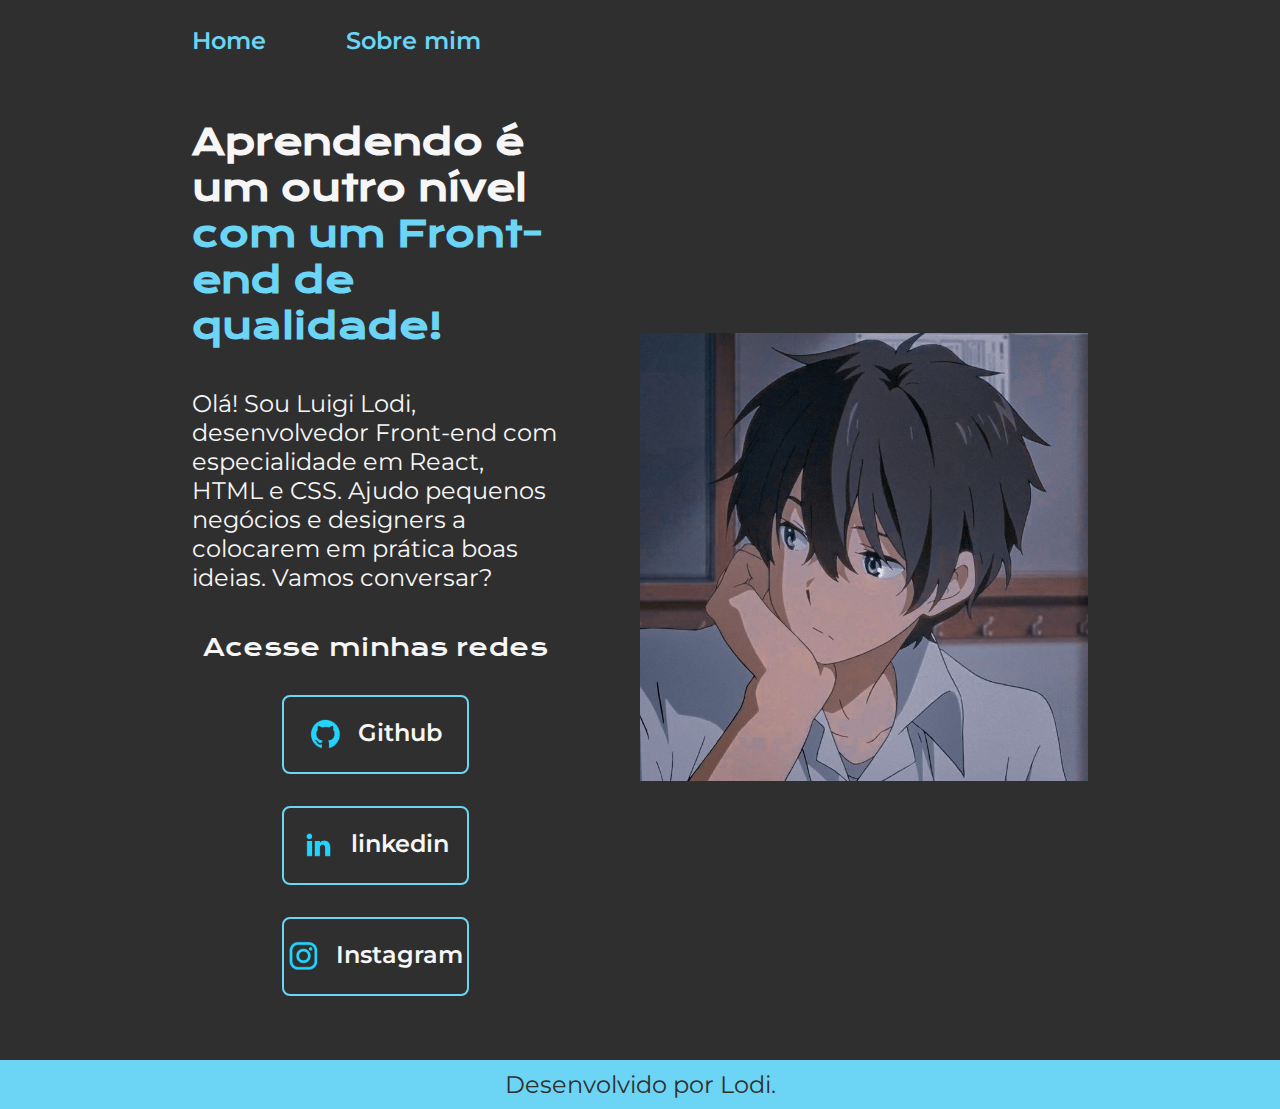
<file: index.html>
<!DOCTYPE html>
<html lang="pt-br">

<head>
    <meta charset="UTF-8">
    <meta http-equiv="X-UA-Compatible" content="IE=edge">
    <meta name="viewport" content="width=device-width, initial-scale=1.0">
    <title>Portifolio</title>
    <link rel="stylesheet" href="./styles/style.css">
</head>

<body>
    <header class="cabecalho">
        <nav class="cabecalho__menu">
            <a class="cabecalho__menu__link" href="index.html">Home</a>
            <a class="cabecalho__menu__link" href="about.html">Sobre mim</a>
        </nav>
    </header>
    <main class="apresentacao">
        <section class="apresentacao__conteudo">
            <h1 class="apresentacao__conteudo__titulo">Aprendendo é um outro nível <strong 
            class="titulo-destaque">com um Front-end de qualidade!
            </strong></h1>
            <p class="apresentacao__conteudo__texto">Olá! Sou Luigi Lodi, desenvolvedor
            Front-end com especialidade em React, HTML e
            CSS. Ajudo pequenos negócios e designers a
            colocarem em prática boas ideias. Vamos
            conversar?</p>
            <div class="apresentacao__links">
                <h2 class="apresentacao__links__subtitulo">Acesse minhas redes</h2>
                <a class="apresentacao__links__navegacao" href="https://github.com/luigi.lodi">
                    <img src="./assets/github.png">
                    Github
                </a>
                <a class="apresentacao__links__navegacao" href="https://linkedin.com/inluigi.lodi">
                    <img src="./assets/linkedin.png">
                    linkedin
                </a>
                <a class="apresentacao__links__navegacao" href="https://instagram.com/luigi.lodi">
                    <img src="./assets/instagram.png">
                    Instagram
                </a>
            </div>
        </section>
        <img class="apresentacao__imagem" src="./assets/pp.jpg" alt="Foto da Joana Santos programando">
    </main>
    <footer class="rodape">
        <p>Desenvolvido por Lodi.</p>
    </footer>
</body>

</html>
</file>
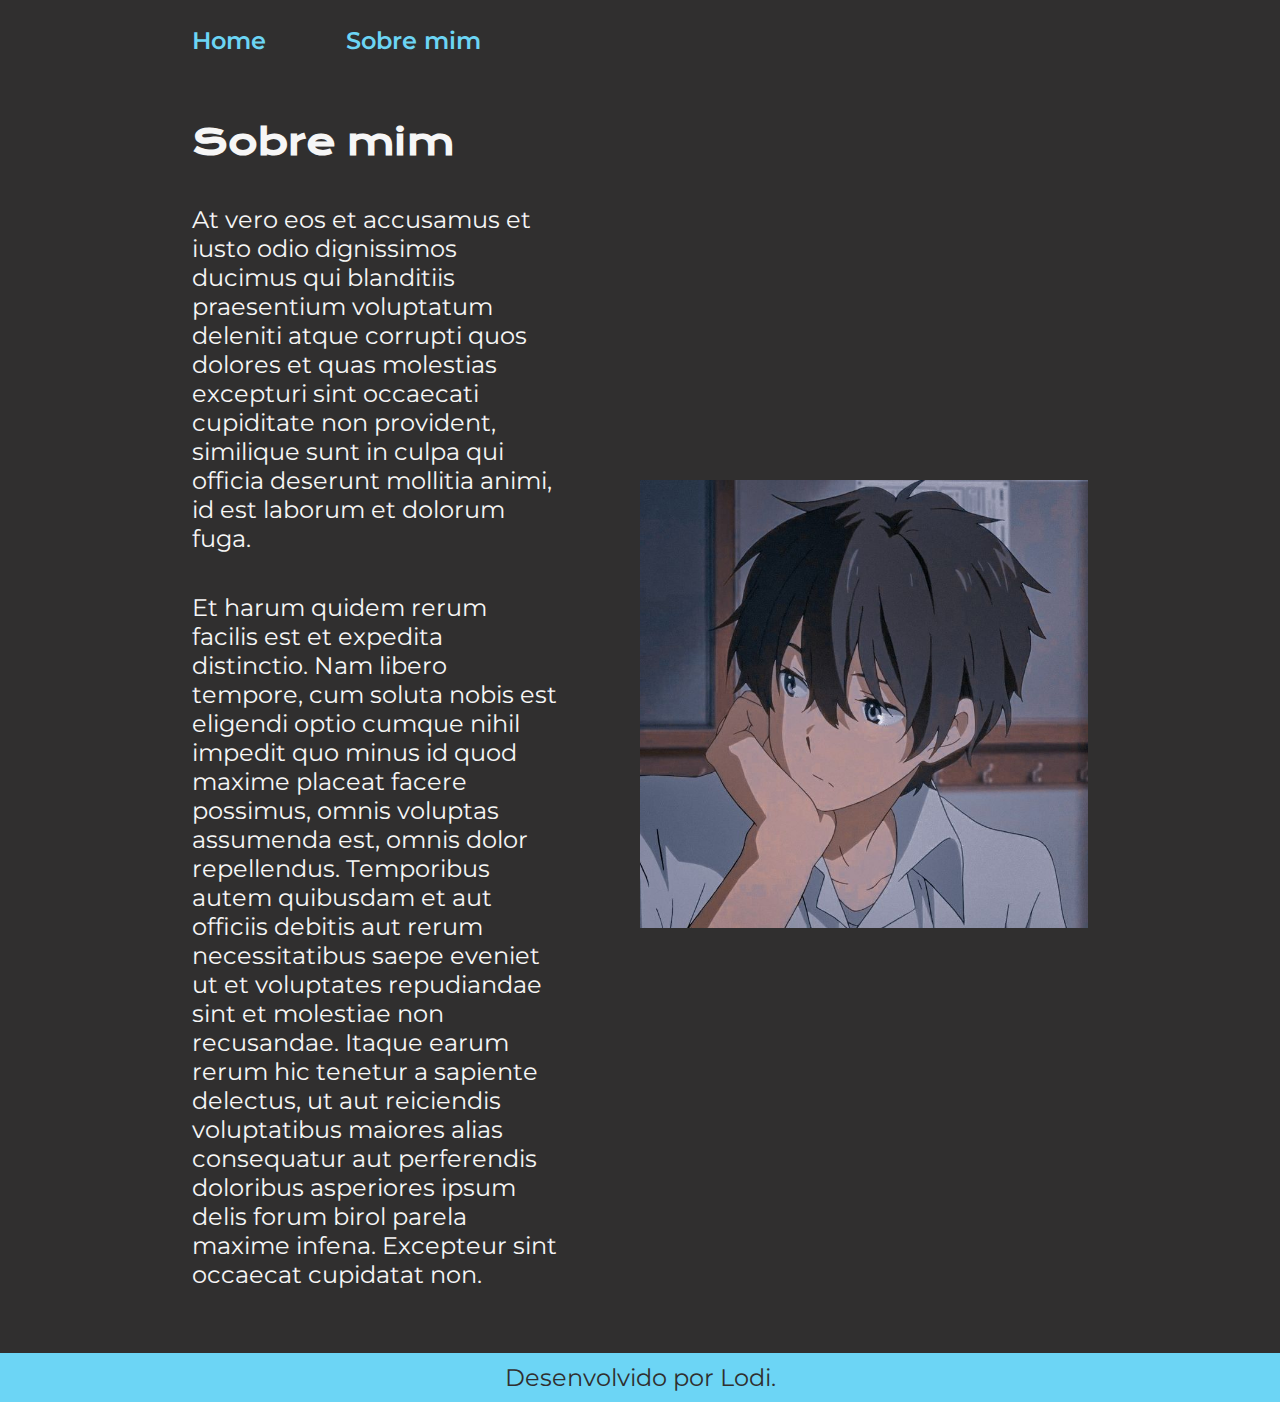
<file: about.html>
<!DOCTYPE html>
<html lang="pt-br">

<head>
    <meta charset="UTF-8">
    <meta http-equiv="X-UA-Compatible" content="IE=edge">
    <meta name="viewport" content="width=device-width, initial-scale=1.0">
    <title>Sobre mim</title>
    <link rel="stylesheet" href="./styles/style.css">
</head>

<body>
    <header class="cabecalho">
        <nav class="cabecalho__menu">
            <a class="cabecalho__menu__link" href="index.html">Home</a>
            <a class="cabecalho__menu__link" href="about.html">Sobre mim</a>
        </nav>
    </header>

    <main class="apresentacao">
        <section class="apresentacao__conteudo">
            <h1 class="apresentacao__conteudo__titulo">Sobre mim</h1>
            <p class="apresentacao__conteudo__texto">At vero eos et accusamus et iusto odio dignissimos ducimus qui blanditiis praesentium voluptatum deleniti
                atque corrupti quos dolores et quas molestias excepturi sint occaecati cupiditate non provident,
                similique sunt in culpa qui officia deserunt mollitia animi, id est laborum et dolorum fuga.
            </p>
            <p class="apresentacao__conteudo__texto">
                Et harum quidem rerum facilis est et expedita distinctio. Nam libero tempore, cum soluta nobis est
                eligendi optio cumque nihil impedit quo minus id quod maxime placeat facere possimus, omnis voluptas
                assumenda est, omnis dolor repellendus. Temporibus autem quibusdam et aut officiis debitis aut rerum
                necessitatibus saepe eveniet ut et voluptates repudiandae sint et molestiae non recusandae. Itaque earum
                rerum hic tenetur a sapiente delectus, ut aut reiciendis voluptatibus maiores alias consequatur aut
                perferendis doloribus asperiores ipsum delis forum birol parela maxime infena. Excepteur sint occaecat
                cupidatat non.</p>
        </section>
        <img class="apresentacao__imagem" src="./assets/pp.jpg" alt="Foto minha">
    </main>

    <footer class="rodape">
        <p>Desenvolvido por Lodi.</p>
    </footer>
</body>

</html>
</file>
<file: styles/style.css>
@import url('https://fonts.googleapis.com/css2?family=Krona+One&family=Montserrat:wght@400;600&display=swap');

:root {
    --cor-primaria: #302f2f;
    --cor-secundaria: #F6F6F6;
    --cor-terciaria: #6cd5f5;
    --cor-hover: #6b6b6b;

    --fonte-primaria: 'Krona One', sans-serif;
    --fonte-secundaria: 'Montserrat', sans-serif;
}
*{
    margin: 0;
    padding: 0;
}

body{
    box-sizing: border-box;
    background-color: var(--cor-primaria);
    color: var(--cor-secundaria);
}
.cabecalho{
    padding: 2% 0% 0% 15%;
}
.cabecalho__menu{
    display: flex;
    gap: 80px;
}
.cabecalho__menu__link{
    font-family: var(--fonte-secundaria);
    font-size: 1.5rem;
    font-weight: 600;
    color: var(--cor-terciaria);
    text-decoration: none;
}
.cabecalho__menu__link:hover{
    color: var(--cor-hover);
}
.apresentacao{
    padding: 5% 15%;
    display: flex;
    align-items: center;
    justify-content: space-between;
    gap: 82px;
}
.apresentacao__conteudo{
    width: 50%;
    display: flex;
    flex-direction: column;
    gap: 40px;
}

.apresentacao__conteudo__titulo{
    font-size: 2.25rem;
    font-family: var(--fonte-primaria);
}
.titulo-destaque{
    color: var(--cor-terciaria);
}
.apresentacao__conteudo__texto{
    font-size: 1.5rem;
    font-family: var(--fonte-secundaria);
}

.apresentacao__links{
    display: flex;
    flex-direction: column;
    justify-content: space-between;
    align-items: center;
    gap: 32px;
}
.apresentacao__links__subtitulo{
    font-family: var(--fonte-primaria);
    font-weight: 400;
    font-size: 1.5rem;
}
.apresentacao__links__navegacao{
    display: flex;
    justify-content: center;
    gap: 16px;
    border: 2px solid var(--cor-terciaria);
    width: 50%;
    text-align: center;
    border-radius: 8px;
    font-size: 1.5rem;
    font-weight: 600;
    padding: 21.5px 0;
    text-decoration: none;
    color: var(--cor-secundaria);
    font-family: var(--fonte-secundaria);
}
.apresentacao__links__navegacao:hover{
    background-color: var(--cor-hover);
}
.apresentacao__imagem{
    width: 50%;
}
.rodape{
    color: var(--cor-primaria);
    background-color: var(--cor-terciaria);
    padding: 10px;
    text-align: center;
    font-family: var(--fonte-secundaria);
    font-size: 1.5rem;
    font-weight: 400;
}

@media (max-width: 1200px) {
    .cabecalho{
         padding: 10%;  
    }
    .cabecalho__menu{
        justify-content: center;
    }
    .apresentacao{
        flex-direction: column-reverse;
        padding: 5%;
    }
    .apresentacao__conteudo {
        width: auto;
    }
    
}
</file>
